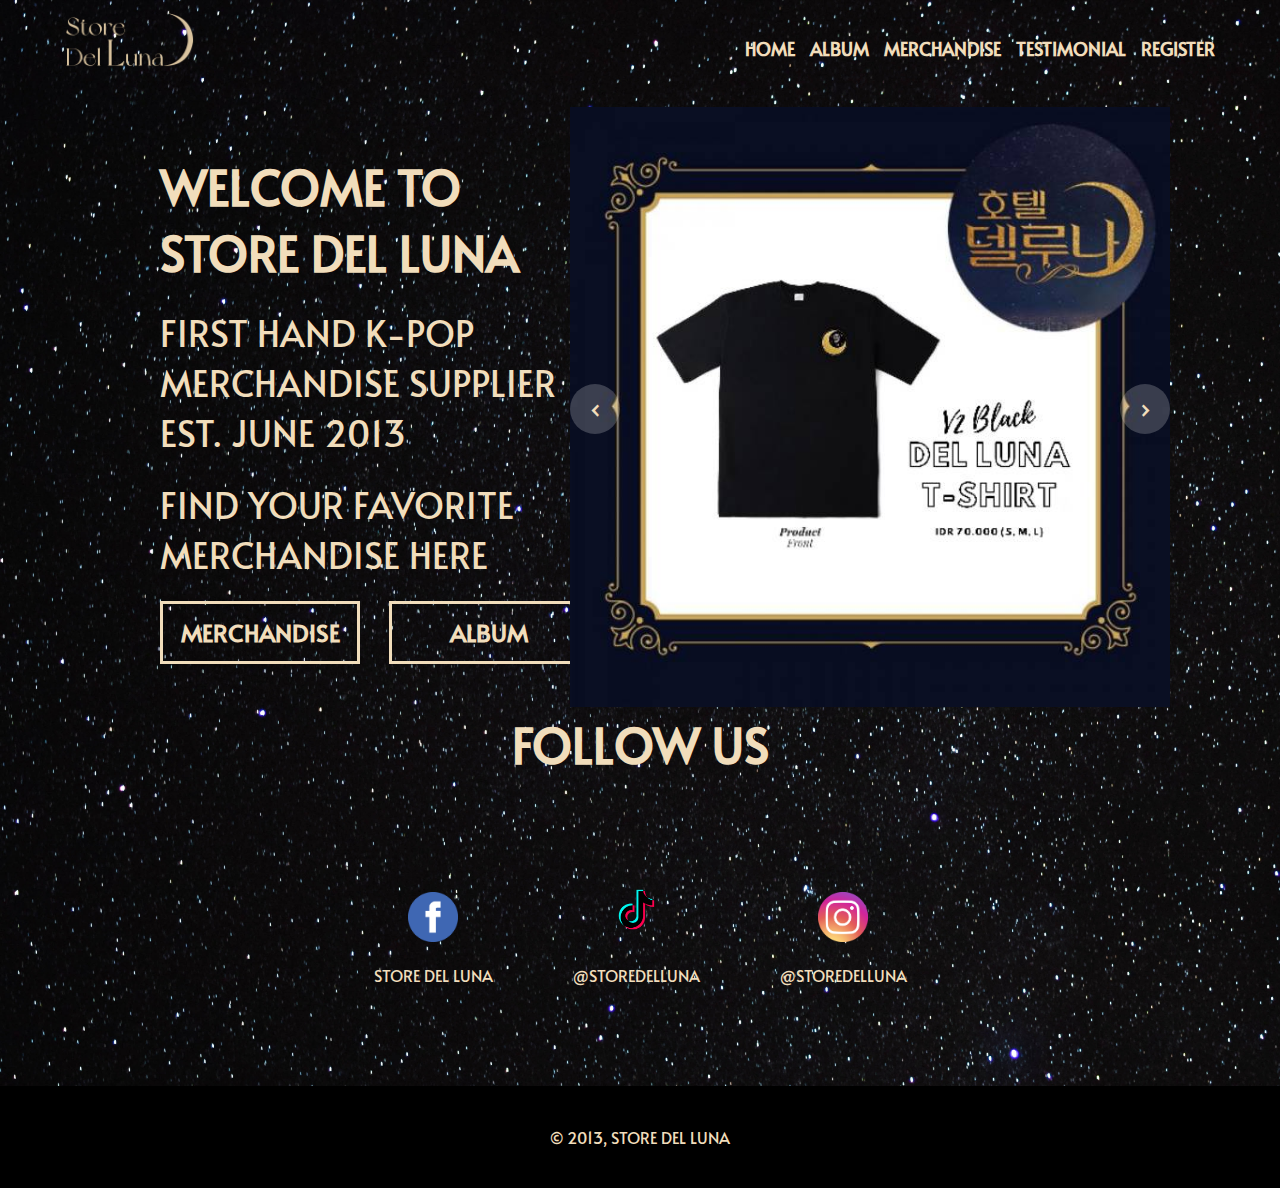
<file: index.html>
<!DOCTYPE html>
<html lang="en">
<head>
    <meta charset="UTF-8">
    <meta http-equiv="X-UA-Compatible" content="IE=edge">
    <meta name="viewport" content="width=device-width, initial-scale=1.0">
    <link rel="icon" href="./img/logo-2.png">
    <link rel="stylesheet" href="./theme/style.css">
    <link rel="stylesheet" href="./style.css">
    <script src="./jquery-3.6.0.min.js"></script>
    <title>Home | Store Del Luna</title>
</head>
<body class="bg-space">
    <div>
        <header>
            <div class="logo">
                <a href="./index.html">
                    <img src="./img/logo.png" alt="logo">
                </a>
            </div>
            <div class="nav-bar">
                <div class="icon">
                    <button>
                        <img src="./img/dropdown.png" alt="" width="50px">
                    </button>
                </div>
                <div class="dropdown-content">
                    <span>
                        <a href="./index.html" class="bold">Home</a>
                    </span>
                    <span>
                        <a href="./app/album/index.html" class="bold">Album</a>
                    </span>
                    <span>
                        <a href="./app/merchandise/index.html" class="bold">Merchandise</a>
                    </span>
                    <span>
                        <a href="./app/testimonial/index.html" class="bold">Testimonial</a>
                    </span>
                    <span>
                        <a href="./app/register/index.html" class="bold">Register</a>
                    </span>
                </div>
            </div>
        </header>
        <div class="content">
            <div class="content-group">
                <p class="title">
                    Welcome to <br>
                    Store Del Luna
                </p> 
                <br>
                <p class="p">
                    First Hand K-Pop Merchandise Supplier <br>
                    Est. June 2013
                </p> 
                <br>
                <p class="p">
                    Find Your Favorite Merchandise Here
                </p> 
                <br>
                <div class="button-group">
                    <button class="btn mr-3">
                        <a href="./app/merchandise/index.html" class="bold">
                            Merchandise
                        </a>
                    </button>
                    <button class="btn">
                        <a href="./app/album/index.html" class="bold">
                            Album
                        </a>
                    </button>
                </div>
            </div>
            <div id="slider-container">
                <button id="left-btn">&#8249;</button>
                <div id="slider">
                    <div id="slides">
                        <div id="slide"><img src="./img/product-1.jpg" alt=""></div>
                        <div id="slide"><img src="./img/product-2.jpg" alt=""></div>
                        <div id="slide"><img src="./img/product-3.jpg" alt=""></div>
                    </div>
                </div>
                <button id="right-btn">&#8250;</button>
            </div>
        </div>
        <div class="content-2">
            <p class="title m-auto">Follow Us</p>
            <div class="social-media">
                <div>
                    <img src="./img/facebook.png" alt="" width="50px">
                    <br>
                    <p>
                        <a href="https://facebook.com">Store Del Luna</a>
                    </p>
                </div>
                <div>
                    <img src="./img/tiktok.png" alt="" width="50px">
                    <br>
                    <p>
                        <a href="https://tiktok.com">@StoreDelLuna</a>
                    </p>
                </div>
                <div>
                    <img src="./img/instagram.png" alt="" width="50px">
                    <br>
                    <p>
                        <a href="https://instagram.com">@StoreDelLuna</a>
                    </p>
                </div>
            </div>
        </div>
    </div>
    <footer>
        <div class="footer">
            <p>
                &copy; 2013, Store Del Luna
            </p>
        </div>
    </footer>
    <script src="script.js"></script>
</body>
</html>
</file>
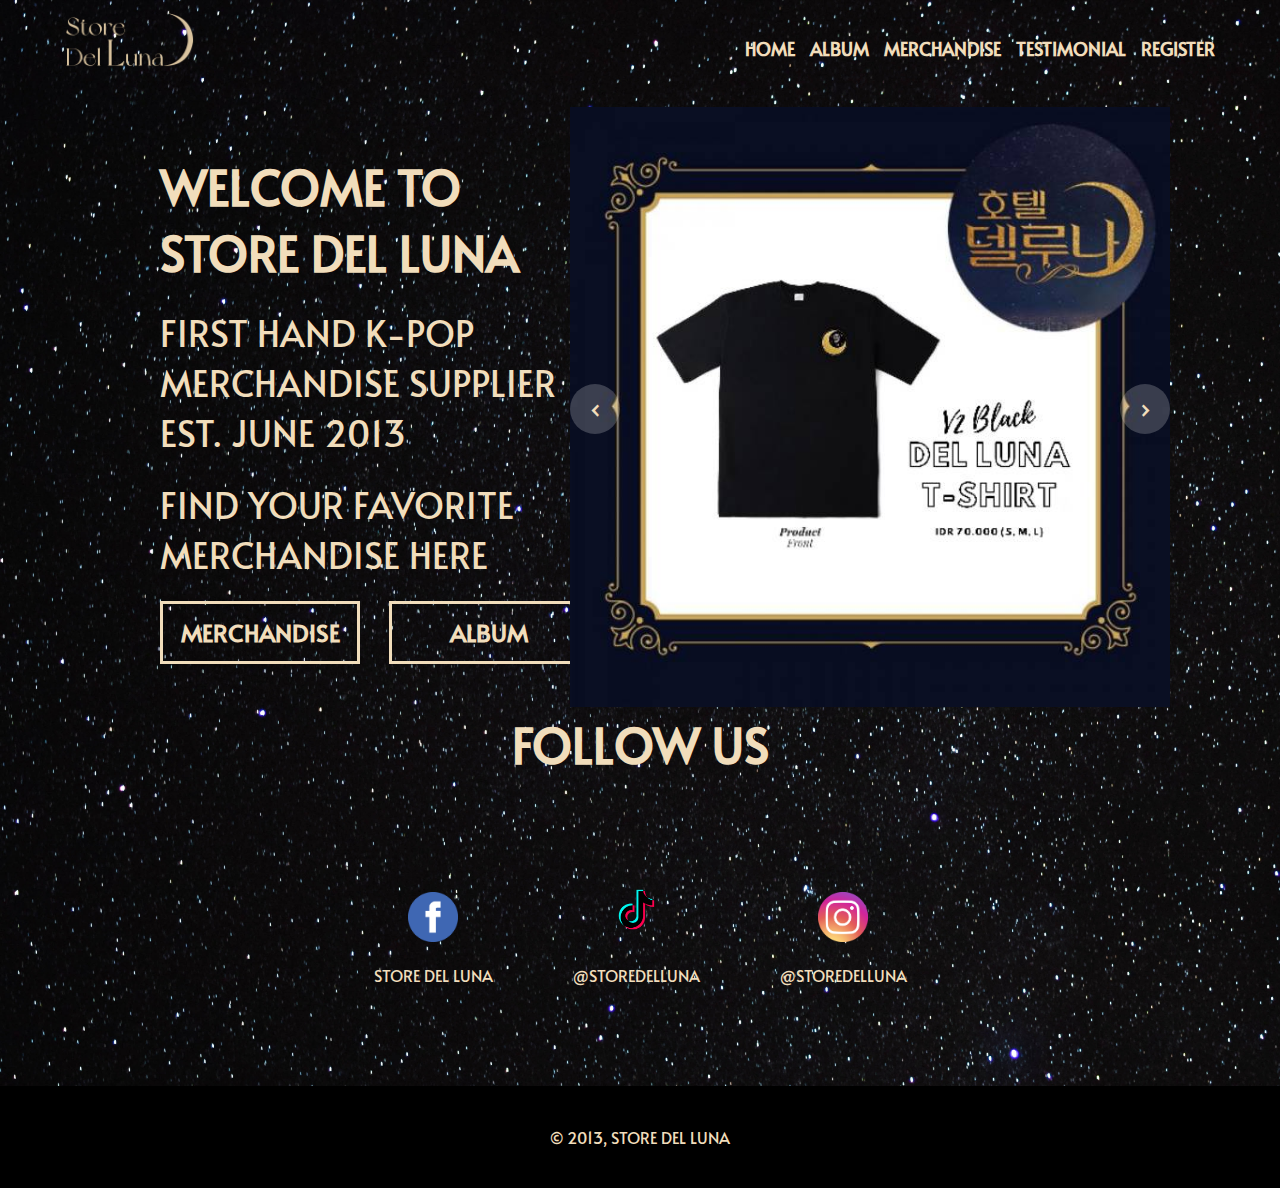
<file: app/index.html>
<!DOCTYPE html>
<html lang="en">
<head>
    <meta charset="UTF-8">
    <meta http-equiv="X-UA-Compatible" content="IE=edge">
    <meta name="viewport" content="width=device-width, initial-scale=1.0">
    <link rel="icon" href="../../img/logo-2.png">
    <link rel="stylesheet" href="../../theme/style.css">
    <link rel="stylesheet" href="./style.css">
    <script src="./jquery-3.6.0.min.js"></script>
    <title>Home | Store Del Luna</title>
</head>
<body class="bg-space">
    <div>
        <header>
            <div class="logo">
                <a href="../home/index.html">
                    <img src="../img/logo.png" alt="logo">
                </a>
            </div>
            <div class="nav-bar">
                <div class="icon">
                    <button>
                        <img src="../img/dropdown.png" alt="" width="50px">
                    </button>
                </div>
                <div class="dropdown-content">
                    <span>
                        <a href="./index.html" class="bold">Home</a>
                    </span>
                    <span>
                        <a href="./album/index.html" class="bold">Album</a>
                    </span>
                    <span>
                        <a href="./merchandise/index.html" class="bold">Merchandise</a>
                    </span>
                    <span>
                        <a href="./testimonial/index.html" class="bold">Testimonial</a>
                    </span>
                    <span>
                        <a href="./register/index.html" class="bold">Register</a>
                    </span>
                </div>
            </div>
        </header>
        <div class="content">
            <div class="content-group">
                <p class="title">
                    Welcome to <br>
                    Store Del Luna
                </p> 
                <br>
                <p class="p">
                    First Hand K-Pop Merchandise Supplier <br>
                    Est. June 2013
                </p> 
                <br>
                <p class="p">
                    Find Your Favorite Merchandise Here
                </p> 
                <br>
                <div class="button-group">
                    <button class="btn mr-3">
                        <a href="./merchandise/index.html" class="bold">
                            Merchandise
                        </a>
                    </button>
                    <button class="btn">
                        <a href="./album/index.html" class="bold">
                            Album
                        </a>
                    </button>
                </div>
            </div>
            <div id="slider-container">
                <button id="left-btn">&#8249;</button>
                <div id="slider">
                    <div id="slides">
                        <div id="slide"><img src="../../img/product-1.jpg" alt=""></div>
                        <div id="slide"><img src="../../img/product-2.jpg" alt=""></div>
                        <div id="slide"><img src="../../img/product-3.jpg" alt=""></div>
                    </div>
                </div>
                <button id="right-btn">&#8250;</button>
            </div>
        </div>
        <div class="content-2">
            <p class="title m-auto">Follow Us</p>
            <div class="social-media">
                <div>
                    <img src="../../img/facebook.png" alt="" width="50px">
                    <br>
                    <p>
                        <a href="https://facebook.com">Store Del Luna</a>
                    </p>
                </div>
                <div>
                    <img src="../../img/tiktok.png" alt="" width="50px">
                    <br>
                    <p>
                        <a href="https://tiktok.com">@StoreDelLuna</a>
                    </p>
                </div>
                <div>
                    <img src="../../img/instagram.png" alt="" width="50px">
                    <br>
                    <p>
                        <a href="https://instagram.com">@StoreDelLuna</a>
                    </p>
                </div>
            </div>
        </div>
    </div>
    <footer>
        <div class="footer">
            <p>
                &copy; 2013, Store Del Luna
            </p>
        </div>
    </footer>
    <script src="script.js"></script>
</body>
</html>
</file>
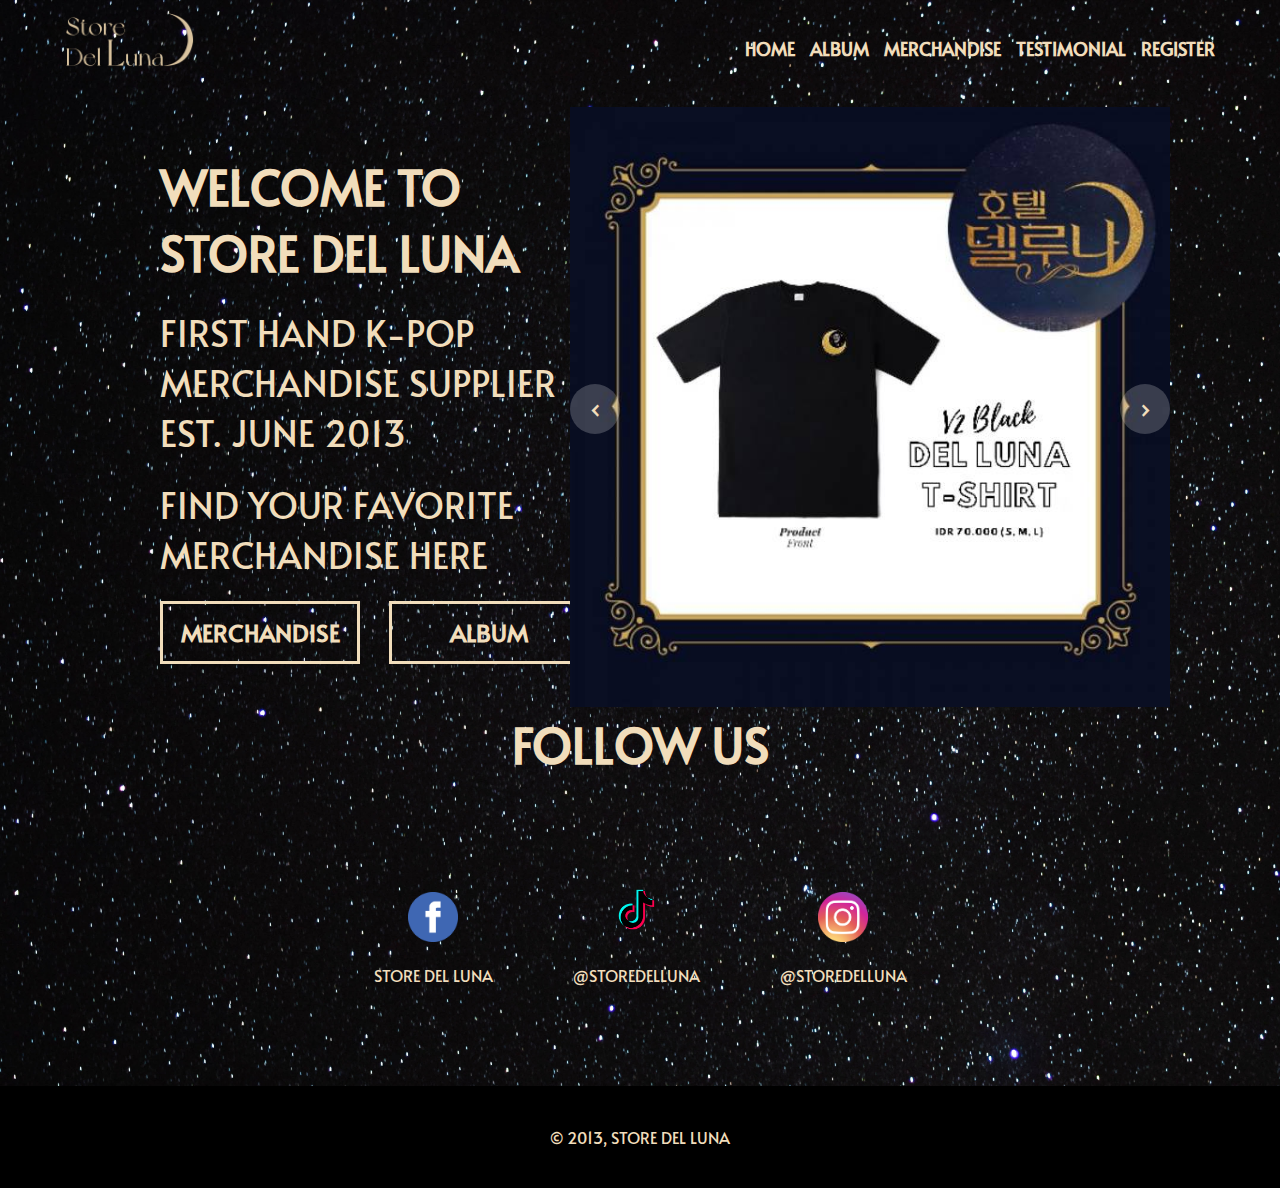
<file: app/home/index.html>
<!DOCTYPE html>
<html lang="en">
<head>
    <meta charset="UTF-8">
    <meta http-equiv="X-UA-Compatible" content="IE=edge">
    <meta name="viewport" content="width=device-width, initial-scale=1.0">
    <link rel="icon" href="../../img/logo-2.png">
    <link rel="stylesheet" href="../../theme/style.css">
    <link rel="stylesheet" href="./style.css">
    <script src="./jquery-3.6.0.min.js"></script>
    <title>Home | Store Del Luna</title>
</head>
<body class="bg-space">
    <div>
        <header>
            <div class="logo">
                <a href="../home/index.html">
                    <img src="../../img/logo.png" alt="logo">
                </a>
            </div>
            <div class="nav-bar">
                <div class="icon">
                    <button>
                        <img src="../../img/dropdown.png" alt="" width="50px">
                    </button>
                </div>
                <div class="dropdown-content">
                    <span>
                        <a href="../home/index.html" class="bold">Home</a>
                    </span>
                    <span>
                        <a href="../album/index.html" class="bold">Album</a>
                    </span>
                    <span>
                        <a href="../merchandise/index.html" class="bold">Merchandise</a>
                    </span>
                    <span>
                        <a href="../testimonial/index.html" class="bold">Testimonial</a>
                    </span>
                    <span>
                        <a href="../register/index.html" class="bold">Register</a>
                    </span>
                </div>
            </div>
        </header>
        <div class="content">
            <div class="content-group">
                <p class="title">
                    Welcome to <br>
                    Store Del Luna
                </p> 
                <br>
                <p class="p">
                    First Hand K-Pop Merchandise Supplier <br>
                    Est. June 2013
                </p> 
                <br>
                <p class="p">
                    Find Your Favorite Merchandise Here
                </p> 
                <br>
                <div class="button-group">
                    <button class="btn mr-3">
                        <a href="../merchandise/index.html" class="bold">
                            Merchandise
                        </a>
                    </button>
                    <button class="btn">
                        <a href="../album/index.html" class="bold">
                            Album
                        </a>
                    </button>
                </div>
            </div>
            <div id="slider-container">
                <button id="left-btn">&#8249;</button>
                <div id="slider">
                    <div id="slides">
                        <div id="slide"><img src="../../img/product-1.jpg" alt=""></div>
                        <div id="slide"><img src="../../img/product-2.jpg" alt=""></div>
                        <div id="slide"><img src="../../img/product-3.jpg" alt=""></div>
                    </div>
                </div>
                <button id="right-btn">&#8250;</button>
            </div>
        </div>
        <div class="content-2">
            <p class="title m-auto">Follow Us</p>
            <div class="social-media">
                <div>
                    <img src="../../img/facebook.png" alt="" width="50px">
                    <br>
                    <p>
                        <a href="https://facebook.com">Store Del Luna</a>
                    </p>
                </div>
                <div>
                    <img src="../../img/tiktok.png" alt="" width="50px">
                    <br>
                    <p>
                        <a href="https://tiktok.com">@StoreDelLuna</a>
                    </p>
                </div>
                <div>
                    <img src="../../img/instagram.png" alt="" width="50px">
                    <br>
                    <p>
                        <a href="https://instagram.com">@StoreDelLuna</a>
                    </p>
                </div>
            </div>
        </div>
    </div>
    <footer>
        <div class="footer">
            <p>
                &copy; 2013, Store Del Luna
            </p>
        </div>
    </footer>
    <script src="script.js"></script>
</body>
</html>
</file>
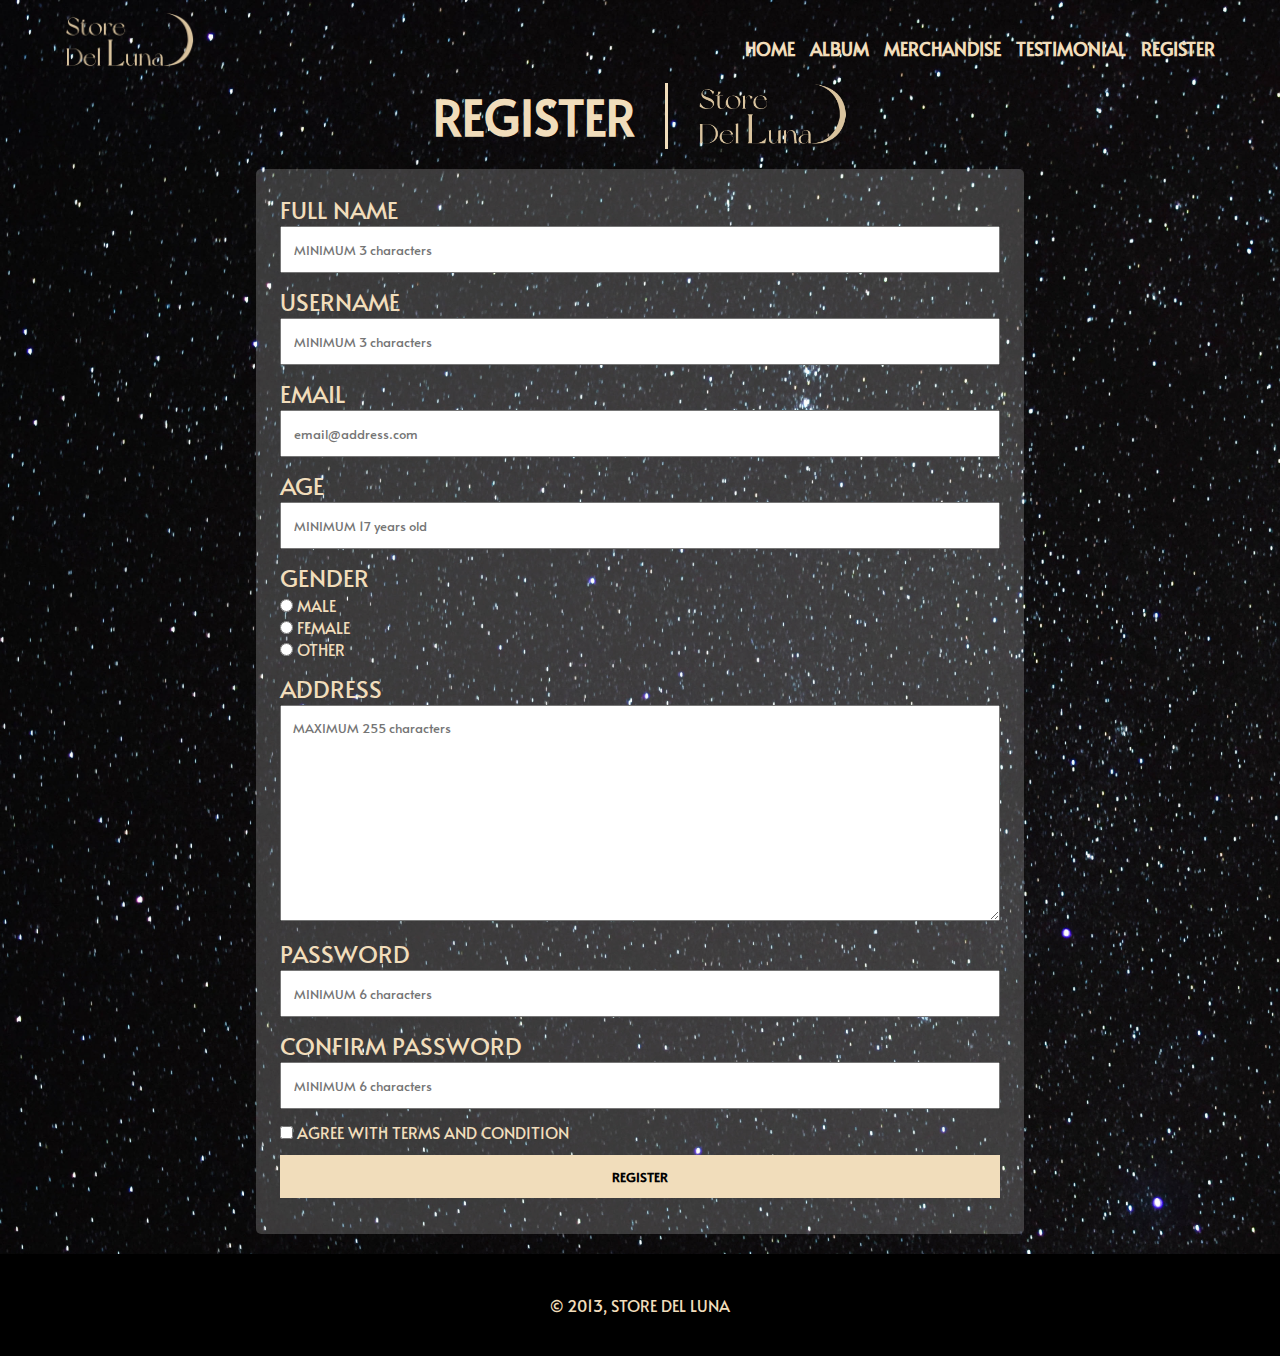
<file: app/register/index.html>
<!DOCTYPE html>
<html lang="en">
<head>
    <meta charset="UTF-8">
    <meta http-equiv="X-UA-Compatible" content="IE=edge">
    <meta name="viewport" content="width=device-width, initial-scale=1.0">
    <link rel="icon" href="../../img/logo-2.png">
    <link rel="stylesheet" href="../../theme/style.css">
    <link rel="stylesheet" href="./style.css">
    <title>Register | Store Del Luna</title>
</head>
<body class="bg-space">
    <div>
        <header>
            <div class="logo">
                <a href="../../index.html">
                    <img src="../../img/logo.png" alt="logo">
                </a>
            </div>
            <div class="nav-bar">
                <div class="icon">
                    <button>
                        <img src="../../img/dropdown.png" alt="" width="50px">
                    </button>
                </div>
                <div class="dropdown-content">
                    <span>
                        <a href="../../index.html" class="bold">Home</a>
                    </span>
                    <span>
                        <a href="../album/index.html" class="bold">Album</a>
                    </span>
                    <span>
                        <a href="../merchandise/index.html" class="bold">Merchandise</a>
                    </span>
                    <span>
                        <a href="../testimonial/index.html" class="bold">Testimonial</a>
                    </span>
                    <span>
                        <a href="../register/index.html" class="bold">Register</a>
                    </span>
                </div>
            </div>
        </header>
       <div class="content">
            <form action="../home/index.html" onsubmit="return validateForm()" method="POST">
                <div class="container">
                    <div class="header">
                        <p class="title text-center"><span>Register</span></p>
                        <p>
                            <img src="../../img/logo.png" alt="" width="150px">
                        </p>
                    </div>
                    <div class="form">
                        <ul type="none">
                            <li>
                                <label class="label" for="fullname">Full Name</label>
                                <p>
                                    <input 
                                    type="text"  
                                    name="fullname" 
                                    id="fullname" 
                                    placeholder="MINIMUM 3 characters"
                                    autocomplete="off">
                                </p>
                            </li>
                            <li>
                                <label class="label" for="username">Username</label>
                                <p>
                                    <input 
                                    type="text"  
                                    name="username" 
                                    id="username" 
                                    placeholder="MINIMUM 3 characters"
                                    autocomplete="off">
                                </p>
                            </li>
                            <li>
                                <label class="label" for="email">Email</label>
                                <p>
                                    <input 
                                    type="text" 
                                    name="email" 
                                    id="email" 
                                    placeholder="email@address.com" 
                                    autocomplete="off">
                                </p>
                            </li>
                            <li>
                                <label class="label" for="age">Age</label>
                                <p>
                                    <input 
                                    type="number" 
                                    name="age" 
                                    id="age" 
                                    placeholder="MINIMUM 17 years old" 
                                    autocomplete="off">
                                </p>
                            </li>
                            <li>
                                <label class="label" for="gender" id="gender">Gender</label>
                                <div class="form-group">
                                    <span>
                                        <input type="radio" name="gender" value="Male"> Male
                                    </span>
                                    <span>
                                        <input type="radio" name="gender" value="Female"> Female
                                    </span>
                                    <span>
                                        <input type="radio" name="gender" value="Other"> Other
                                    </span>
                                </div>
                            </li>
                            <li>
                                <label class="label" for="address">Address</label>
                                <p>
                                    <textarea 
                                    name="address"
                                    id="address" 
                                    cols="30"
                                    rows="10"
                                    placeholder="MAXIMUM 255 characters"
                                    autocomplete="off"></textarea>
                                </p>
                            </li>
                            <li>
                                <label class="label" for="password">Password</label>
                                <p>
                                    <input 
                                    type="password"
                                    name="password"
                                    id="password"
                                    autocomplete="off"
                                    placeholder="MINIMUM 6 characters">
                                </p>
                            </li>
                            <li>
                                <label class="label" for="confirm">Confirm Password</label>
                                <p>
                                    <input 
                                    type="password" 
                                    name="confirm" 
                                    id="confirm-password" 
                                    autocomplete="off"
                                    placeholder="MINIMUM 6 characters">
                                </p>
                            </li>
                            <li>
                                <input 
                                    type="checkbox" 
                                    id="terms"> Agree with terms and condition
                            </li>
                            <li>
                                <p>
                                    <button type="submit" class="btn" id="btn-register">Register</button>
                                </p>
                            </li>
                        </ul>
                    </div>
                </div>   
            </form>
        </div>
    </div>
    <footer>
        <div class="footer">
            <p>
                &copy; 2013, Store Del Luna
            </p>
        </div>
    </footer>
    <script src="script.js"></script>
</body>
</html>
</file>
<file: theme/style.css>
@font-face {
    font-family: 'Alata';
    src: url('../font/Alata/Alata-Regular.ttf');
}

* {
    margin: 0;
    padding: 0;
    font-family: 'Alata', Arial, Helvetica, sans-serif;
    text-transform: uppercase;
    color: #f1ddbb;
}

.bg-space {
    background-image: url('../img/wallpaper.jpg');
    background-repeat: no-repeat;
    background-size: cover;
}

a {
    text-decoration: none;
    color: #f1ddbb;
}

.my {
    margin-bottom: 20px;
    margin-top: 20px;
}

header {
    display: flex;
    flex-direction: row;
    justify-content: space-between;
    padding: 0px 50px;
}

header .logo img {
    width: 130px;
    margin-left: 15px;
    padding: 12px 0px;
}

.icon button {
    display: none;
    border: none;
    background-color: #f1ddbb;
    padding: 10px;
}

@media only screen and (max-width: 600px){

    .dropdown-content {
        display: none;
        position: absolute;
        background-color: #f1ddbb;
        min-width: 160px;
        z-index: 1;
        right: 0px;
        top: 75px;
    }

    .dropdown-content span {
        padding: 12px 16px;
        border-bottom: 3px solid #000;
    }

    .dropdown-content a {
        color: #000;
        display: block;
      }

    .icon button{
        display: flex;
        flex-direction: row;
        margin-top: 20px;
    }

    .icon button:hover {
        border-color: #fff;
    }

    .nav-bar:hover .dropdown-content{
        display: flex;
        flex-direction: column;
        overflow: visible;
    }

    .bg-space {
        background-image: url('../img/black.jpg');
        background-repeat: no-repeat;
        background-size: cover;
        transition: ease-in-out all .5s;
    }
}

@media only screen and (min-width: 600px){
    .bg-space {
        background-image: url('../img/wallpaper.jpg');
        background-repeat: no-repeat;
        background-size: cover;
        transition: ease-in-out all .5s;
    }
}

.nav-bar {
    position: relative;
    display: inline-block;
}

header .dropdown-content a{
    justify-content: space-evenly;
    margin-right: 15px;
    padding: 36px 0px 0px 0px;
    float: left;
    font-size: 18px;
}

div.nav-bar .dropdown-content a:hover {
    color: white;
}

.footer {
    display: flex;
    justify-content: center;
    align-items: baseline;
    text-align: center;
    font-size: 16px;
    padding: 40px;
    color: #f1ddbb;
    background-color: black;
}

.title {
    font-size: 48px;
    font-weight: bold;
}

.p {
    font-size: 36px;
}

.mr-3 {
    margin-right: 25px;
}

.w-25 {
    width: 25%;
}

.w-50 {
    width: 50%;
}

.w-75 {
    width: 75%;
}

.w-100 {
    width: 100%;
}

.bold {
    font-weight: bold;
}

.text-center {
    text-align: center;
}

.m-auto {
    margin: auto;
}
</file>
<file: style.css>
.content {
    display: flex;
    flex-direction: row;
    color: #f1ddbb;
    width: 75%;
    margin: auto;
    justify-content: space-evenly;
    align-items: center;
    margin-top: 24px;
}

#slider-container{
    display: flex;
    flex-direction: row;
    align-items: center;
}

.content img {
    width: 600px;
}

#slider{
    width: 600px;
    overflow:hidden;
}

#slides{
    display: flex;
    position: relative;
}

#slider-container button {
    padding: 20px;
    font-size: 24px;
    color: #f1ddbb;
    border: none;
    border-radius: 50px;
    height: 50px;
    width: 50px;
    background-color: rgba(255, 255, 255, 0.2);
    line-height: 10px;
    text-align: center;
    margin-right: -50px;
    margin-left: -50px;
    z-index: 1;
}

#slider-container button:hover {
    color: #000;
    background-color: #fff;
}

@media only screen and (max-width: 600px) {
    
    .content {
        display: flex;
        flex-direction: column;
        color: #f1ddbb;
        width: 75%;
        margin: auto;
        text-align: center;
        justify-content: space-evenly;
        align-items: center;
        margin-top: 24px;
    }

    #slider{
        width: 400px;
        overflow:hidden;
    }

    .content img {
        width: 400px;
    }

    .content-2 .social-media{
        display: flex;
        flex-direction: column;
    }

    .social-media p {
        margin-bottom: 12px;
    }

    .btn {
        display: block;
        margin-right: 0;
        padding: 6px;
        width: 50px;
        margin: 20px auto;
    }

} 

.btn {
    border: 3px solid #f1ddbb;
    width: 200px;
    padding: 12px;
    background: transparent;
}

.btn:hover, .btn a:hover {
    color: white;
    border-color: white;
}

.btn a {
    font-size: 24px;
}

.content-2 {
    display: flex;
    flex-direction: column;
    color: #f1ddbb;
    width: 100%;
    margin: auto;
    justify-content: space-evenly;
    align-items: center;
}

.social-media {
    display: flex;
    flex-direction: row;
    align-items: baseline;
    align-content: center;
    margin-top: 100px;
    margin-bottom: 100px;
}

div.social-media div img {
    display: block;
    margin-left: auto;
    margin-right: auto;
}

div.social-media div {
    margin-right: 40px;
    margin-left: 40px;
}

div.social-media div p a:hover {
    color: white;
}
</file>
<file: app/style.css>
.content {
    display: flex;
    flex-direction: row;
    color: #f1ddbb;
    width: 75%;
    margin: auto;
    justify-content: space-evenly;
    align-items: center;
    margin-top: 24px;
}

#slider-container{
    display: flex;
    flex-direction: row;
    align-items: center;
}

.content img {
    width: 600px;
}

#slider{
    width: 600px;
    overflow:hidden;
}

#slides{
    display: flex;
    position: relative;
}

#slider-container button {
    padding: 20px;
    font-size: 24px;
    color: #f1ddbb;
    border: none;
    border-radius: 50px;
    height: 50px;
    width: 50px;
    background-color: rgba(255, 255, 255, 0.2);
    line-height: 10px;
    text-align: center;
    margin-right: -50px;
    margin-left: -50px;
    z-index: 1;
}

#slider-container button:hover {
    color: #000;
    background-color: #fff;
}

@media only screen and (max-width: 600px) {
    
    .content {
        display: flex;
        flex-direction: column;
        color: #f1ddbb;
        width: 75%;
        margin: auto;
        text-align: center;
        justify-content: space-evenly;
        align-items: center;
        margin-top: 24px;
    }

    #slider{
        width: 400px;
        overflow:hidden;
    }

    .content img {
        width: 400px;
    }

    .content-2 .social-media{
        display: flex;
        flex-direction: column;
    }

    .social-media p {
        margin-bottom: 12px;
    }

    .btn {
        display: block;
        margin-right: 0;
        padding: 6px;
        width: 50px;
        margin: 20px auto;
    }

} 

.btn {
    border: 3px solid #f1ddbb;
    width: 200px;
    padding: 12px;
    background: transparent;
}

.btn:hover, .btn a:hover {
    color: white;
    border-color: white;
}

.btn a {
    font-size: 24px;
}

.content-2 {
    display: flex;
    flex-direction: column;
    color: #f1ddbb;
    width: 100%;
    margin: auto;
    justify-content: space-evenly;
    align-items: center;
}

.social-media {
    display: flex;
    flex-direction: row;
    align-items: baseline;
    align-content: center;
    margin-top: 100px;
    margin-bottom: 100px;
}

div.social-media div img {
    display: block;
    margin-left: auto;
    margin-right: auto;
}

div.social-media div {
    margin-right: 40px;
    margin-left: 40px;
}

div.social-media div p a:hover {
    color: white;
}
</file>
<file: app/home/style.css>
.content {
    display: flex;
    flex-direction: row;
    color: #f1ddbb;
    width: 75%;
    margin: auto;
    justify-content: space-evenly;
    align-items: center;
    margin-top: 24px;
}

#slider-container{
    display: flex;
    flex-direction: row;
    align-items: center;
}

.content img {
    width: 600px;
}

#slider{
    width: 600px;
    overflow:hidden;
}

#slides{
    display: flex;
    position: relative;
}

#slider-container button {
    padding: 20px;
    font-size: 24px;
    color: #f1ddbb;
    border: none;
    border-radius: 50px;
    height: 50px;
    width: 50px;
    background-color: rgba(255, 255, 255, 0.2);
    line-height: 10px;
    text-align: center;
    margin-right: -50px;
    margin-left: -50px;
    z-index: 1;
}

#slider-container button:hover {
    color: #000;
    background-color: #fff;
}

@media only screen and (max-width: 600px) {
    
    .content {
        display: flex;
        flex-direction: column;
        color: #f1ddbb;
        width: 75%;
        margin: auto;
        text-align: center;
        justify-content: space-evenly;
        align-items: center;
        margin-top: 24px;
    }

    #slider{
        width: 400px;
        overflow:hidden;
    }

    .content img {
        width: 400px;
    }

    .content-2 .social-media{
        display: flex;
        flex-direction: column;
    }

    .social-media p {
        margin-bottom: 12px;
    }

    .btn {
        display: block;
        margin-right: 0;
        padding: 6px;
        width: 50px;
        margin: 20px auto;
    }

} 

.btn {
    border: 3px solid #f1ddbb;
    width: 200px;
    padding: 12px;
    background: transparent;
}

.btn:hover, .btn a:hover {
    color: white;
    border-color: white;
}

.btn a {
    font-size: 24px;
}

.content-2 {
    display: flex;
    flex-direction: column;
    color: #f1ddbb;
    width: 100%;
    margin: auto;
    justify-content: space-evenly;
    align-items: center;
}

.social-media {
    display: flex;
    flex-direction: row;
    align-items: baseline;
    align-content: center;
    margin-top: 100px;
    margin-bottom: 100px;
}

div.social-media div img {
    display: block;
    margin-left: auto;
    margin-right: auto;
}

div.social-media div {
    margin-right: 40px;
    margin-left: 40px;
}

div.social-media div p a:hover {
    color: white;
}
</file>
<file: app/register/style.css>
div.container {
    width: 75%;
    border-radius: 0.5%;
    margin: auto;
}

div.container div.header {
    display: flex;
    flex-direction: row;
    justify-content: center;
}

div.container div.header span {
    padding-right: 30px;
    border-right: 3px solid #f1ddbb;
}

div.container div.header img {
    padding-left: 30px;
}

div.form {
    display: flex;
    flex-direction: column;
    margin: 20px auto;
    width: 75%;
    padding: 24px;
    background-color: rgba(255, 255, 255, 0.2);
    border-radius: 5px;
}

div.form ul li {
    margin-bottom: 12px;
}

div.form ul li p 
input, 
textarea, 
button{
    width: 100%;
    padding: 12px;
    color: black;
    box-sizing: border-box;
}

div.form ul li p 
input, 
textarea {
    text-transform: none;
}

.form-group {
    display: flex;
    flex-direction: column;
}

.btn {
    background-color: #f1ddbb;
    border: none;
    font-weight: bold;
    color: black;
}

.label {
    font-size: 24px;
}
</file>
